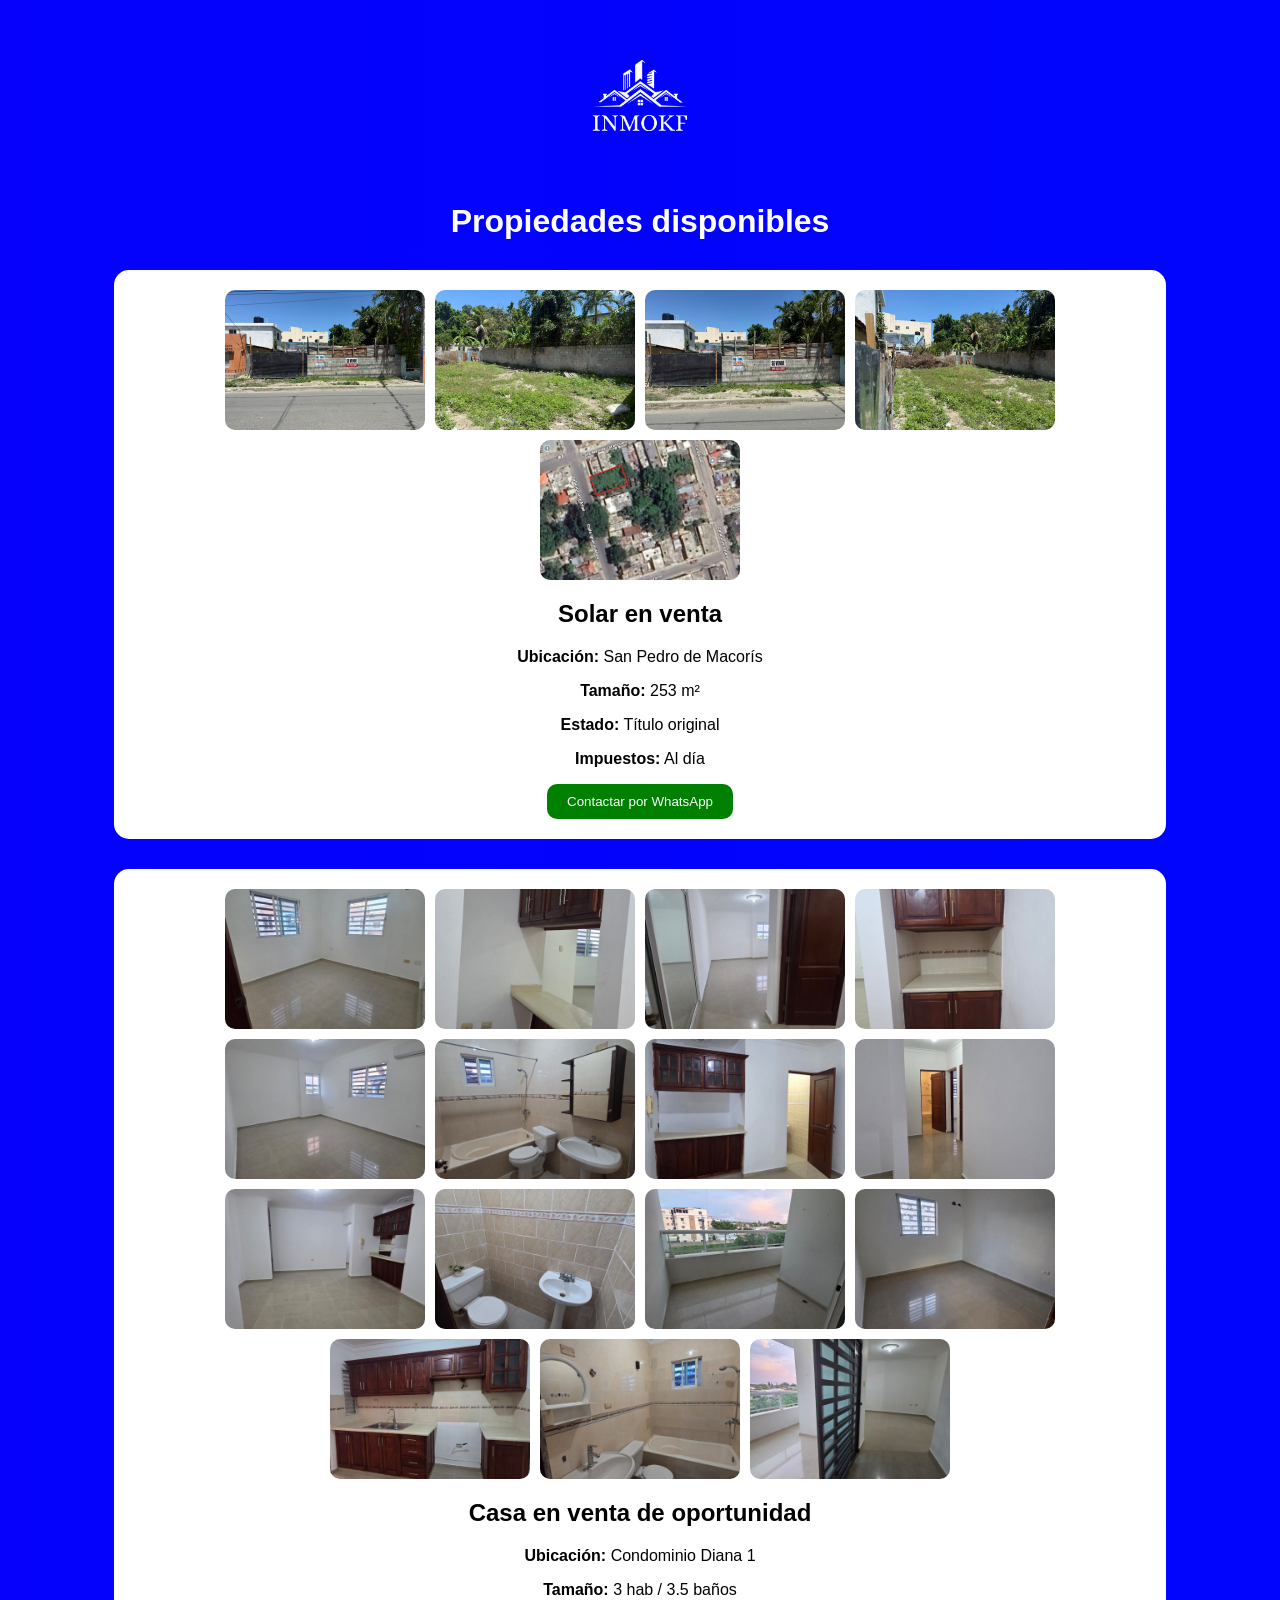
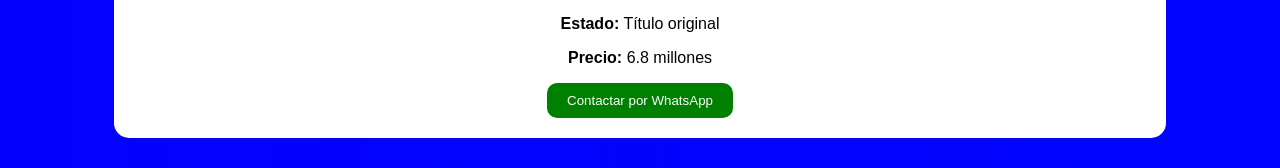
<file: index.html>
<!DOCTYPE html>
<html lang="es">
<head>
<meta charset="UTF-8">
<title>INMOKF</title>
<link rel="stylesheet" href="styles.css">
</head>

<body>

<!-- LOGO -->
<img src="logo.png" class="logo">

<h1>Propiedades disponibles</h1>

<!-- PROPIEDAD 1 -->
<div class="propiedad">

  <div class="galeria">
    <img src="img/solar1.jpg" onclick="abrir(this)">
    <img src="img/solar2.jpg" onclick="abrir(this)">
    <img src="img/solar3.jpg" onclick="abrir(this)">
    <img src="img/solar4.jpg" onclick="abrir(this)">
    <img src="img/solar5.jpg" onclick="abrir(this)">
  </div>

  <h2>Solar en venta</h2>

  <p><strong>Ubicación:</strong> San Pedro de Macorís</p>
  <p><strong>Tamaño:</strong> 253 m²</p>
  <p><strong>Estado:</strong> Título original</p>
  <p><strong>Impuestos:</strong> Al día</p>

  <button onclick="abrirFormulario('Solar en venta')">
    Contactar por WhatsApp
  </button>

</div>

<!-- PROPIEDAD 2 -->
<div class="propiedad">

  <div class="galeria">
    <img src="img/solar6.jpg" onclick="abrir(this)">
    <img src="img/solar7.jpg" onclick="abrir(this)">
    <img src="img/solar8.jpg" onclick="abrir(this)">
    <img src="img/solar9.jpg" onclick="abrir(this)">
    <img src="img/solar10.jpg" onclick="abrir(this)">
    <img src="img/solar11.jpg" onclick="abrir(this)">
    <img src="img/solar12.jpg" onclick="abrir(this)">
    <img src="img/solar14.jpg" onclick="abrir(this)">
    <img src="img/solar15.jpg" onclick="abrir(this)">
    <img src="img/solar16.jpg" onclick="abrir(this)">
    <img src="img/solar17.jpg" onclick="abrir(this)">
    <img src="img/solar18.jpg" onclick="abrir(this)">
    <img src="img/solar19.jpg" onclick="abrir(this)">
    <img src="img/solar20.jpg" onclick="abrir(this)">
    <img src="img/solar21.jpg" onclick="abrir(this)">
  </div>

  <h2>Casa en venta de oportunidad</h2>

  <p><strong>Ubicación:</strong> Condominio Diana 1</p>
  <p><strong>Tamaño:</strong> 3 hab / 3.5 baños</p>
  <p><strong>Estado:</strong> Título original</p>
  <p><strong>Precio:</strong> 6.8 millones</p>

  <button onclick="abrirFormulario('Casa en venta de oportunidad')">
    Contactar por WhatsApp
  </button>

</div>

<!-- VISOR -->
<div id="visor" class="visor">
  <span onclick="cerrar()">X</span>
  <img id="imgGrande">
  <button onclick="anterior()">←</button>
  <button onclick="siguiente()">→</button>
</div>

<!-- FORMULARIO -->
<div id="formulario" style="display:none; position:fixed; top:0; left:0; width:100%; height:100%; background:rgba(0,0,0,0.7); justify-content:center; align-items:center;">
  
  <div style="background:white; padding:20px; border-radius:10px; width:300px; text-align:center;">
    
    <h2>Contáctanos</h2>

    <input id="nombre" placeholder="Nombre completo" style="width:100%; margin:10px 0; padding:10px;">
    
    <input id="correo" placeholder="Correo" style="width:100%; margin:10px 0; padding:10px;">

    <button onclick="enviarWhatsApp()">Enviar</button>

    <br><br>

    <button onclick="cerrarFormulario()">Cerrar</button>

  </div>

</div>

<script src="script.js"></script>

</body>
</html>
</file>
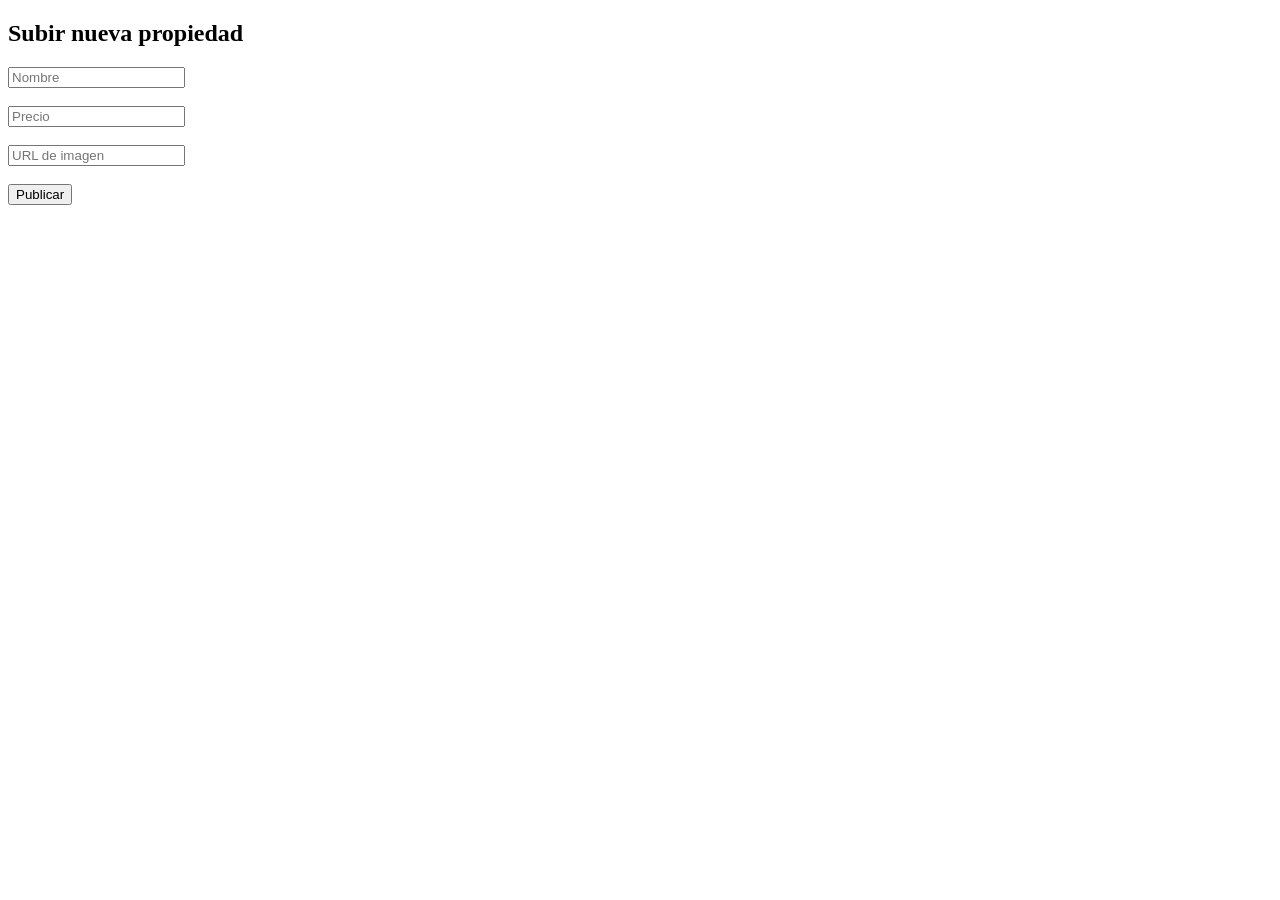
<file: admin.html>
<!DOCTYPE html>
<html lang="es">
<head>
  <meta charset="UTF-8">
  <title>Panel Admin</title>
</head>
<body>

<h2>Subir nueva propiedad</h2>

<input type="text" id="nombre" placeholder="Nombre"><br><br>
<input type="text" id="precio" placeholder="Precio"><br><br>
<input type="text" id="imagen" placeholder="URL de imagen"><br><br>

<button onclick="subirPropiedad()">Publicar</button>

<script src="admin.js"></script>

</body>
</html>
</file>
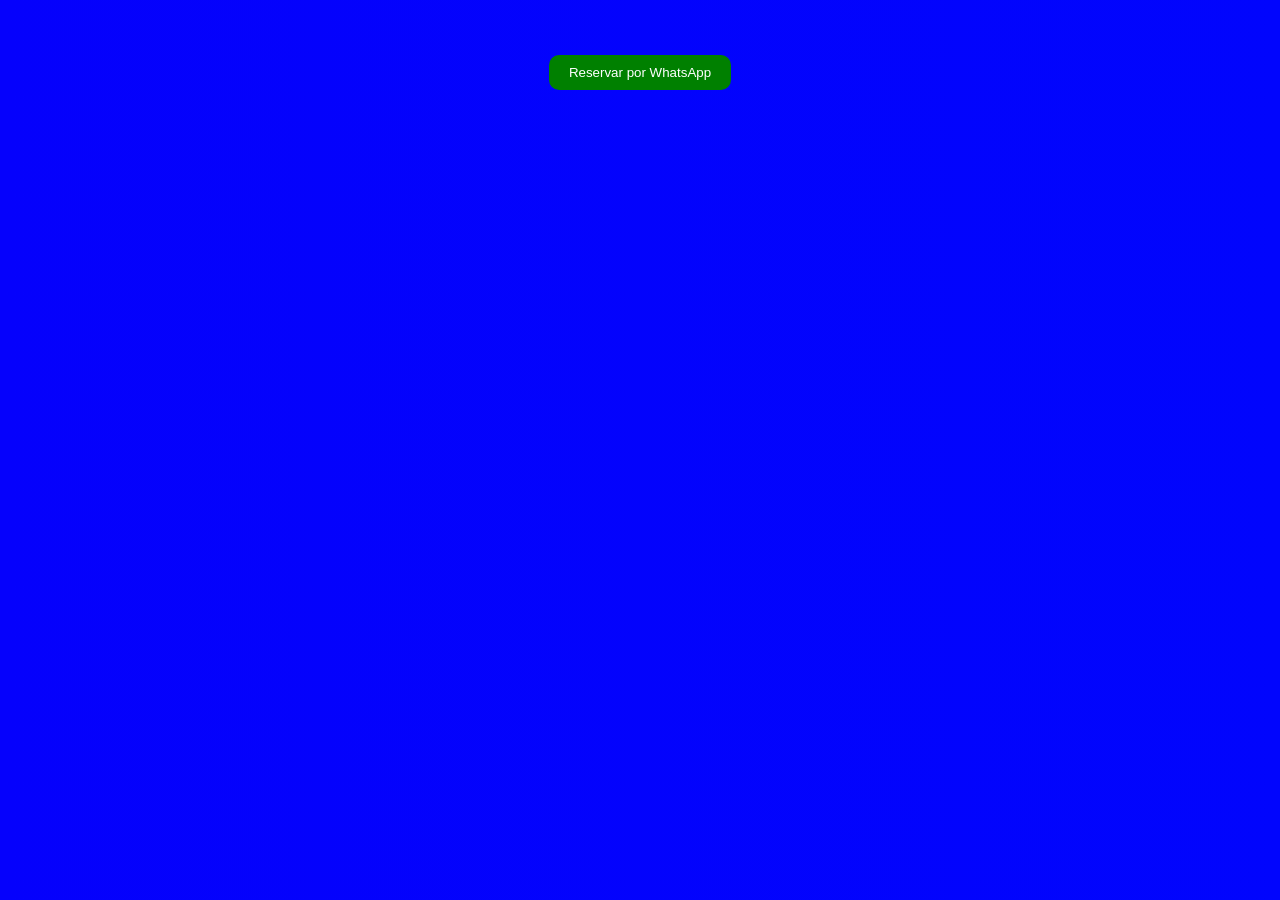
<file: detalle.html>
<!DOCTYPE html>
<html lang="es">
<head>
  <meta charset="UTF-8">
  <title>Detalle</title>
  <link rel="stylesheet" href="styles.css">
</head>

<body>

<div class="detalle-container">
  <h1 id="nombre"></h1>
  <img id="imagen">
  <p id="precio"></p>
  <p id="descripcion"></p>

  <button id="btn-ws">Reservar por WhatsApp</button>
</div>

<script>
  const prop = JSON.parse(localStorage.getItem("propiedad"));

  document.getElementById("nombre").innerText = prop.nombre;
  document.getElementById("precio").innerText = prop.precio;
  document.getElementById("descripcion").innerText = prop.descripcion;
  document.getElementById("imagen").src = prop.imagenes[0];

  document.getElementById("btn-ws").onclick = () => {
    const mensaje = `Hola, quiero esta propiedad: ${prop.nombre} - ${prop.precio}`;
    window.open(`https://wa.me/18495328992?text=${encodeURIComponent(mensaje)}`);
  }
</script>

</body>
</html>
</file>
<file: styles.css>
body {
  font-family: Arial;
  background: linear-gradient(to right, rgb(5, 1, 252), #0105fd);
  color: white;
  text-align: center;
}

.propiedad {
  background: white;
  color: black;
  padding: 20px;
  margin: 30px auto;
  width: 80%;
  border-radius: 15px;
}

.galeria {
  display: flex;
  flex-wrap: wrap;
  justify-content: center;
  gap: 10px;
}

.galeria img {
  width: 200px;
  height: 140px;
  object-fit: cover;
  border-radius: 10px;
  cursor: pointer;
}

/* VISOR */
.visor {
  display: none;
  position: fixed;
  top: 0;
  left: 0;
  width: 100%;
  height: 100%;
  background: rgba(0,0,0,0.9);
  justify-content: center;
  align-items: center;
  flex-direction: column;
}

.visor img {
  max-width: 80%;
  max-height: 80%;
  border-radius: 10px;
}

.visor span {
  position: absolute;
  top: 20px;
  right: 30px;
  font-size: 30px;
  color: white;
  cursor: pointer;
}

.visor button {
  margin: 10px;
  padding: 10px;
  font-size: 20px;
  cursor: pointer;
}

button {
  background: green;
  color: white;
  padding: 10px 20px;
  border: none;
  border-radius: 10px;
}

.logo {
  width: 150px;
  margin-top: 20px;
}
</file>
